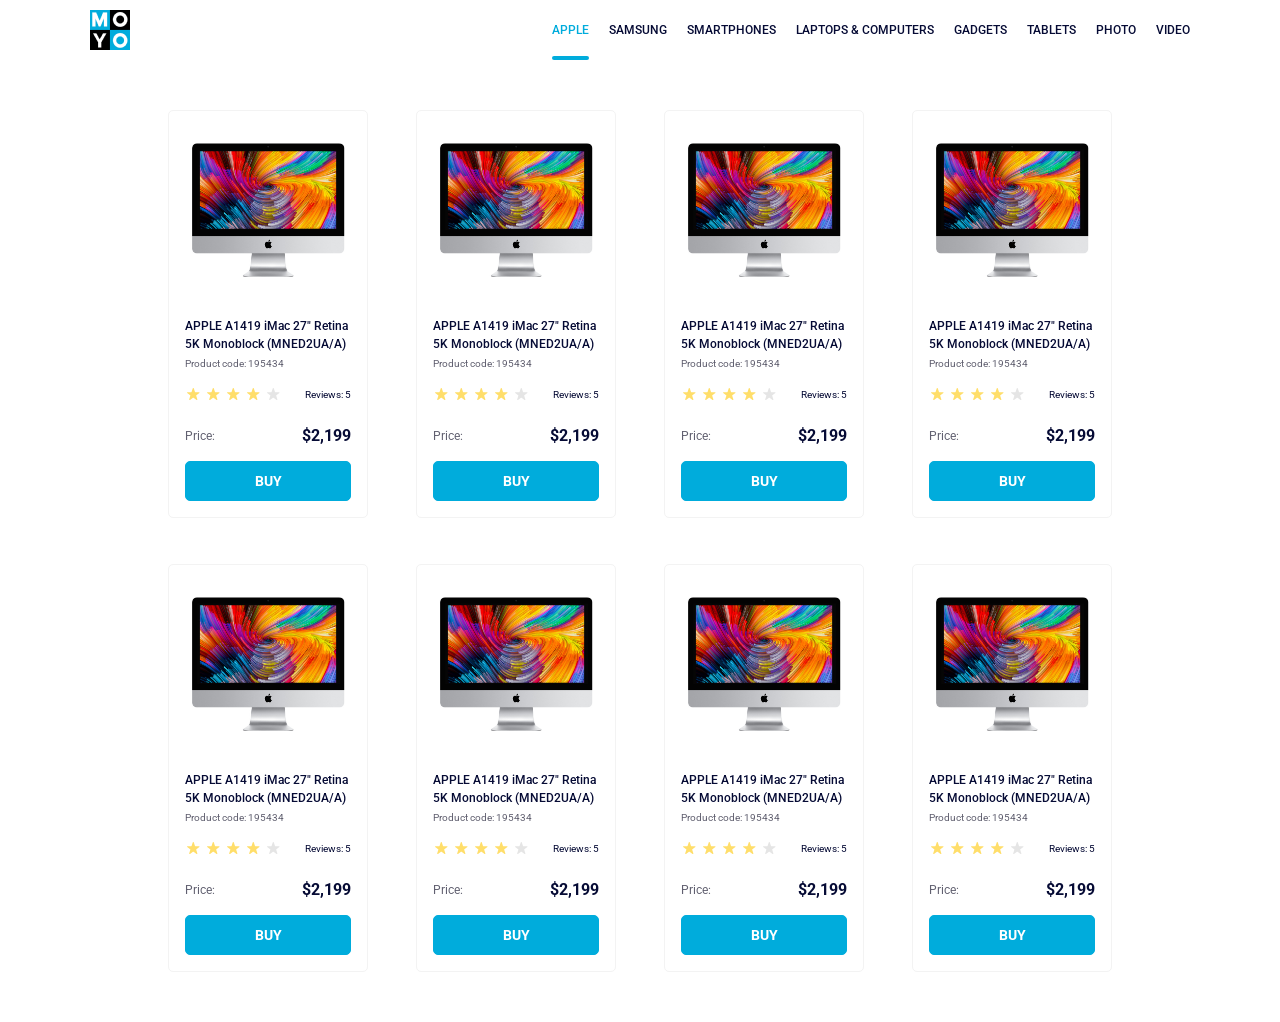
<file: index.html>
<!doctype html><html lang="en"><head><meta charset="utf-8"><meta name="viewport" content="width=device-width, initial-scale=1.0"><title>Catalog</title><link rel="preconnect" href="https://fonts.gstatic.com"><link href="https://fonts.googleapis.com/css2?family=Roboto:wght@400;500;700&display=swap" rel="stylesheet"><link rel="stylesheet" href="index.bfb10838.css"></head><body> <header class="header"> <a href="#"> <img class="header__logo" src="logo.eddae0ff.png" alt="MOYO-logo"> </a> <nav class="nav"> <ul class="nav__list"> <li class="nav__item"> <a class="is-active nav__link" href="#"> apple </a> </li> <li class="nav__item"> <a class="nav__link" href="#"> samsung </a> </li> <li class="nav__item"> <a class="nav__link" href="#"> smartphones </a> </li> <li class="nav__item"> <a class="nav__link" href="#" data-qa="nav-hover"> laptops &amp; computers </a> </li> <li class="nav__item"> <a class="nav__link" href="#"> gadgets </a> </li> <li class="nav__item"> <a class="nav__link" href="#"> tablets </a> </li> <li class="nav__item"> <a class="nav__link" href="#"> photo </a> </li> <li class="nav__item"> <a class="nav__link" href="#"> video </a> </li> </ul> </nav> </header> <main class="catalog">  <div class="card" data-qa="card"> <div class="card__image"></div> <div class="card__title"> APPLE A1419 iMac 27" Retina 5K Monoblock (MNED2UA/A) </div> <div class="card__code">Product code: 195434</div> <div class="card__rating"> <div class="stars stars--4"> <span class="stars__item"></span> <span class="stars__item"></span> <span class="stars__item"></span> <span class="stars__item"></span> <span class="stars__item"></span> </div> <div> <p class="card__reviews">Reviews: 5</p> </div> </div> <div class="card__price"> <span class="card__price-label">Price:</span> <span class="card__price-value">$2,199</span> </div> <a href="#" class="card__button" data-qa="card-hover"> buy </a> </div>  <div class="card"> <div class="card__image"></div> <div class="card__title"> APPLE A1419 iMac 27" Retina 5K Monoblock (MNED2UA/A) </div> <div class="card__code">Product code: 195434</div> <div class="card__rating"> <div class="stars stars--4"> <span class="stars__item"></span> <span class="stars__item"></span> <span class="stars__item"></span> <span class="stars__item"></span> <span class="stars__item"></span> </div> <div> <p class="card__reviews">Reviews: 5</p> </div> </div> <div class="card__price"> <span class="card__price-label">Price:</span> <span class="card__price-value">$2,199</span> </div> <a href="#" class="card__button"> buy </a> </div>  <div class="card"> <div class="card__image"></div> <div class="card__title"> APPLE A1419 iMac 27" Retina 5K Monoblock (MNED2UA/A) </div> <div class="card__code">Product code: 195434</div> <div class="card__rating"> <div class="stars stars--4"> <span class="stars__item"></span> <span class="stars__item"></span> <span class="stars__item"></span> <span class="stars__item"></span> <span class="stars__item"></span> </div> <div> <p class="card__reviews">Reviews: 5</p> </div> </div> <div class="card__price"> <span class="card__price-label">Price:</span> <span class="card__price-value">$2,199</span> </div> <a href="#" class="card__button"> buy </a> </div>  <div class="card"> <div class="card__image"></div> <div class="card__title"> APPLE A1419 iMac 27" Retina 5K Monoblock (MNED2UA/A) </div> <div class="card__code">Product code: 195434</div> <div class="card__rating"> <div class="stars stars--4"> <span class="stars__item"></span> <span class="stars__item"></span> <span class="stars__item"></span> <span class="stars__item"></span> <span class="stars__item"></span> </div> <div> <p class="card__reviews">Reviews: 5</p> </div> </div> <div class="card__price"> <span class="card__price-label">Price:</span> <span class="card__price-value">$2,199</span> </div> <a href="#" class="card__button"> buy </a> </div>  <div class="card"> <div class="card__image"></div> <div class="card__title"> APPLE A1419 iMac 27" Retina 5K Monoblock (MNED2UA/A) </div> <div class="card__code">Product code: 195434</div> <div class="card__rating"> <div class="stars stars--4"> <span class="stars__item"></span> <span class="stars__item"></span> <span class="stars__item"></span> <span class="stars__item"></span> <span class="stars__item"></span> </div> <div> <p class="card__reviews">Reviews: 5</p> </div> </div> <div class="card__price"> <span class="card__price-label">Price:</span> <span class="card__price-value">$2,199</span> </div> <a href="#" class="card__button"> buy </a> </div>  <div class="card"> <div class="card__image"></div> <div class="card__title"> APPLE A1419 iMac 27" Retina 5K Monoblock (MNED2UA/A) </div> <div class="card__code">Product code: 195434</div> <div class="card__rating"> <div class="stars stars--4"> <span class="stars__item"></span> <span class="stars__item"></span> <span class="stars__item"></span> <span class="stars__item"></span> <span class="stars__item"></span> </div> <div> <p class="card__reviews">Reviews: 5</p> </div> </div> <div class="card__price"> <span class="card__price-label">Price:</span> <span class="card__price-value">$2,199</span> </div> <a href="#" class="card__button"> buy </a> </div>  <div class="card"> <div class="card__image"></div> <div class="card__title"> APPLE A1419 iMac 27" Retina 5K Monoblock (MNED2UA/A) </div> <div class="card__code">Product code: 195434</div> <div class="card__rating"> <div class="stars stars--4"> <span class="stars__item"></span> <span class="stars__item"></span> <span class="stars__item"></span> <span class="stars__item"></span> <span class="stars__item"></span> </div> <div> <p class="card__reviews">Reviews: 5</p> </div> </div> <div class="card__price"> <span class="card__price-label">Price:</span> <span class="card__price-value">$2,199</span> </div> <a href="#" class="card__button"> buy </a> </div>  <div class="card"> <div class="card__image"></div> <div class="card__title"> APPLE A1419 iMac 27" Retina 5K Monoblock (MNED2UA/A) </div> <div class="card__code">Product code: 195434</div> <div class="card__rating"> <div class="stars stars--4"> <span class="stars__item"></span> <span class="stars__item"></span> <span class="stars__item"></span> <span class="stars__item"></span> <span class="stars__item"></span> </div> <div> <p class="card__reviews">Reviews: 5</p> </div> </div> <div class="card__price"> <span class="card__price-label">Price:</span> <span class="card__price-value">$2,199</span> </div> <a href="#" class="card__button"> buy </a> </div> </main> </body></html>
</file>
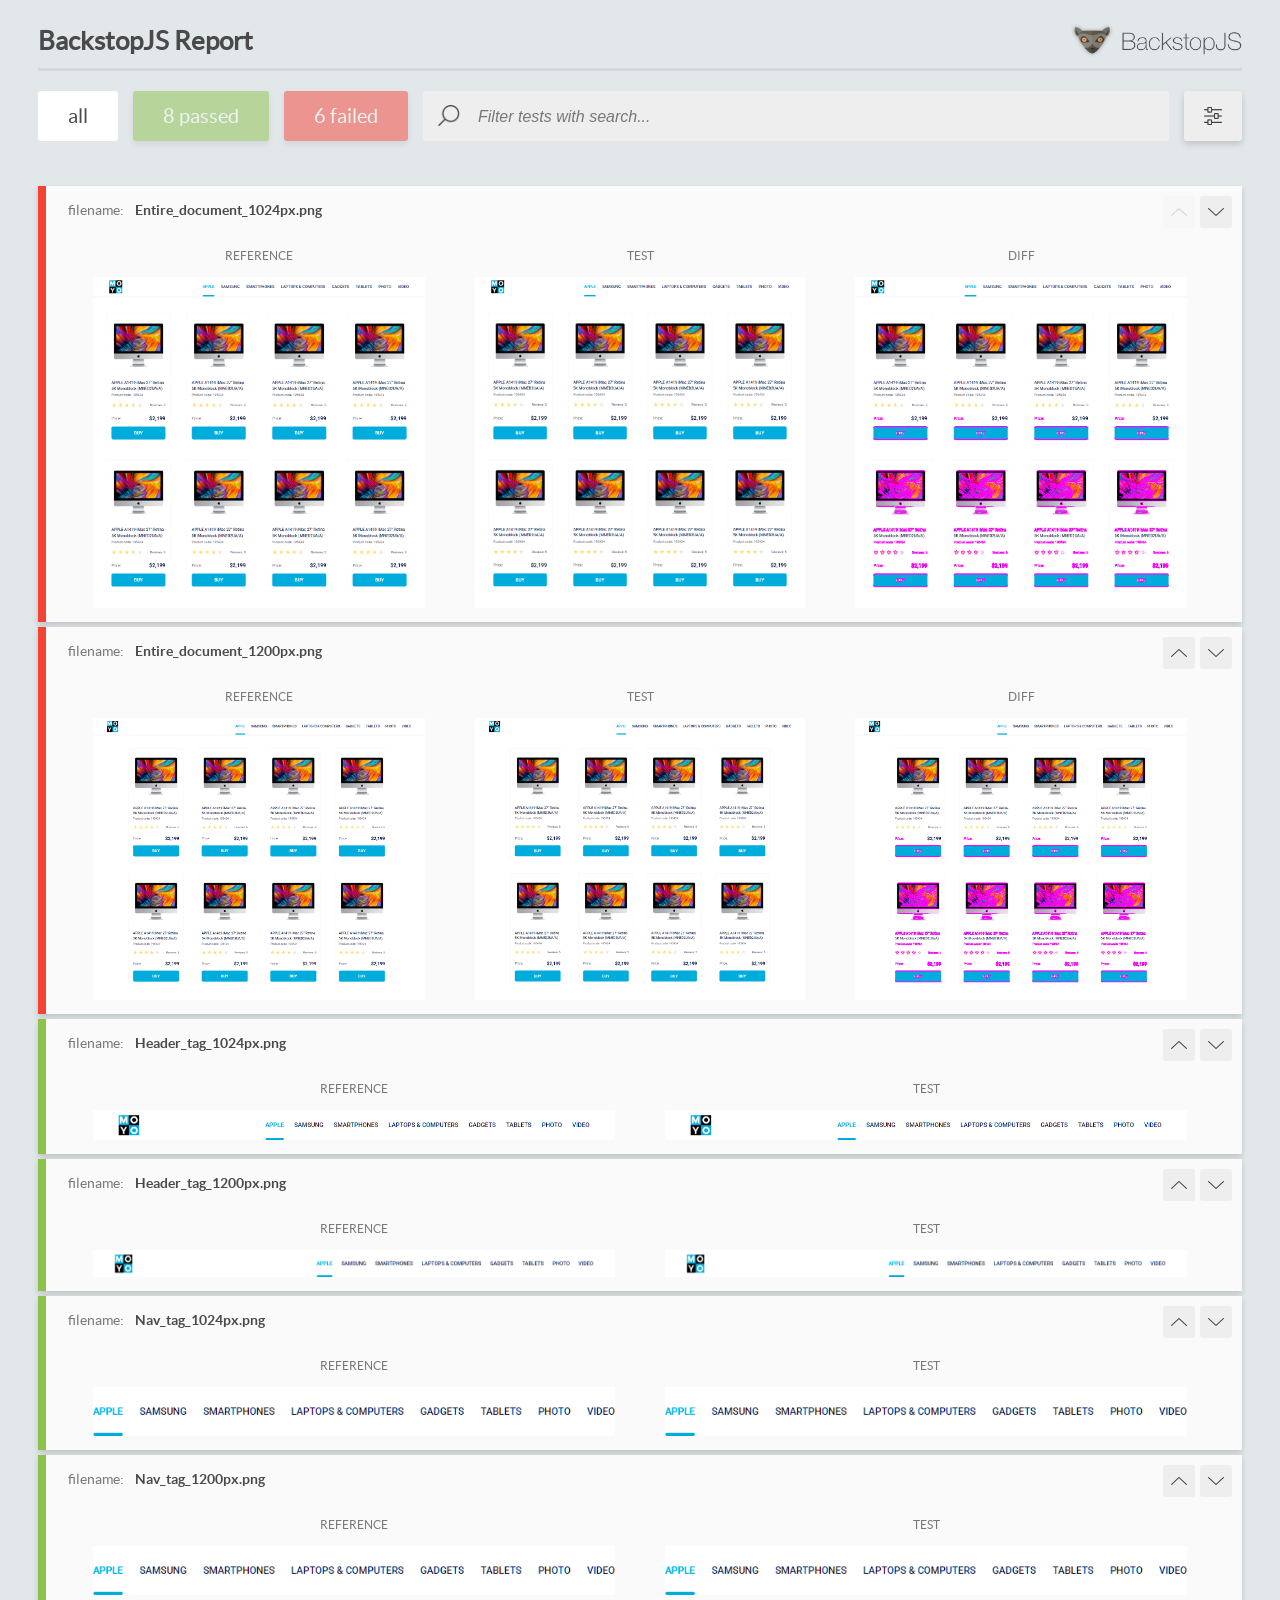
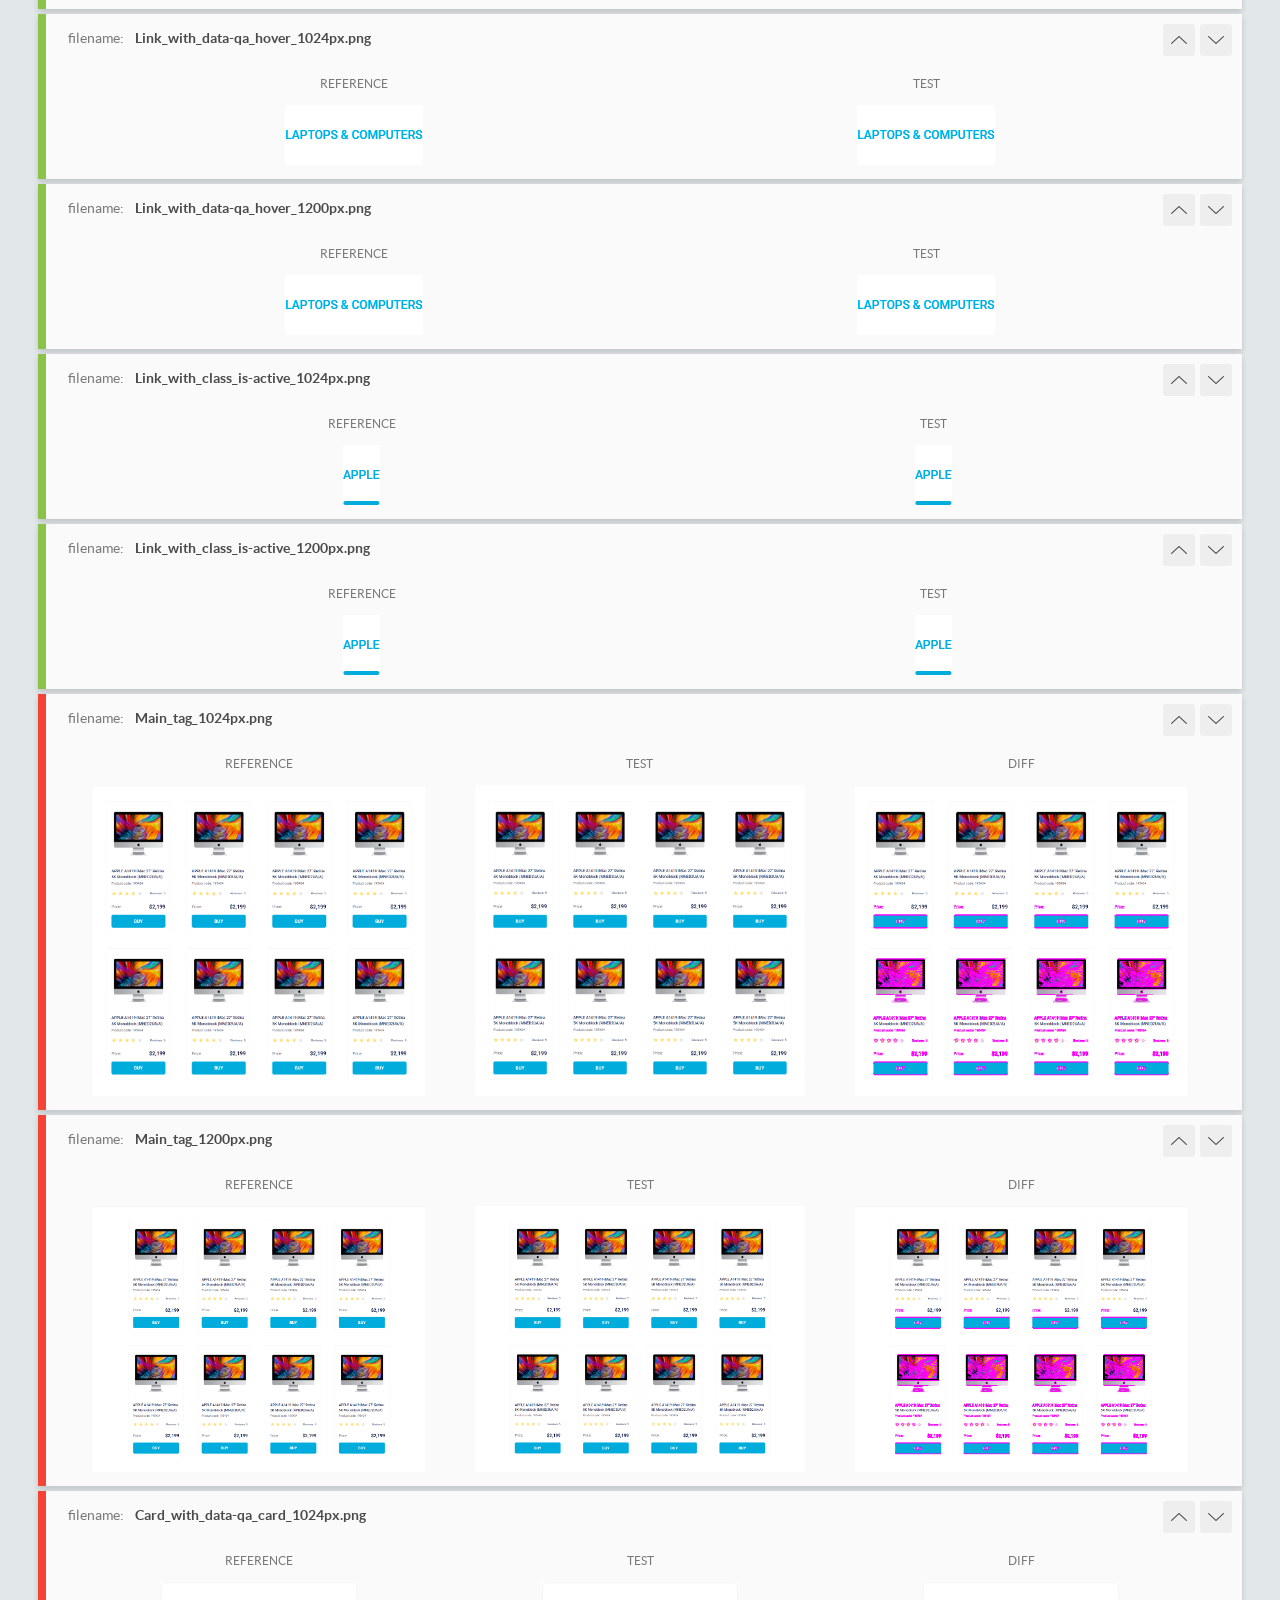
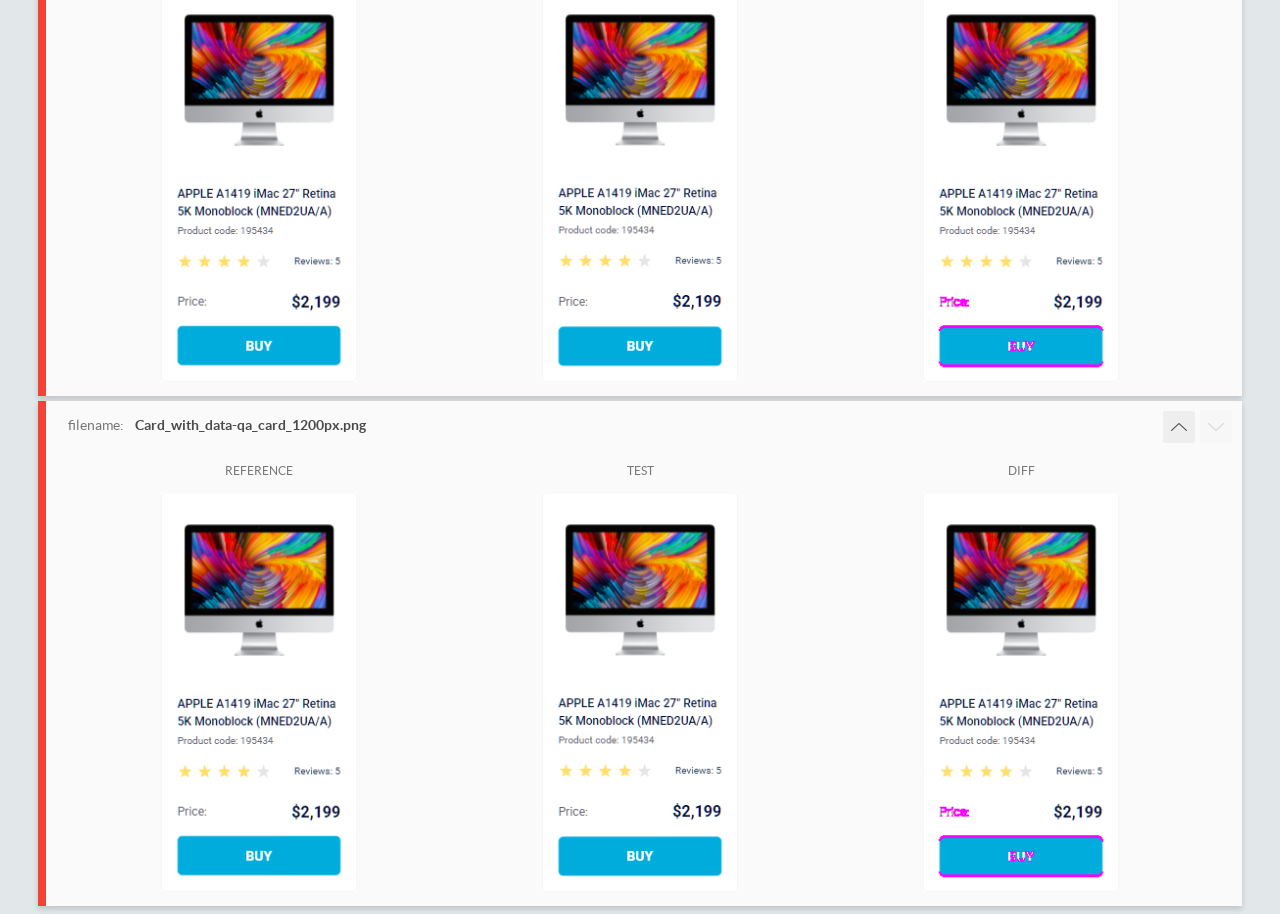
<file: report/html_report/index.html>
<!DOCTYPE html>
<html>
  <head>
    <meta charset="utf-8">
    <!-- Disable Cache -->
    <meta http-equiv="Cache-Control" content="no-cache, no-store, must-revalidate">
    <meta http-equiv="Pragma" content="no-cache">
    <meta http-equiv="Expires" content="0">

    <title>BackstopJS Report</title>

    <style>
      @font-face {
          font-family: 'latoregular';
          src: url('./assets/fonts/lato-regular-webfont.woff2') format('woff2'),
              url('./assets/fonts/lato-regular-webfont.woff') format('woff');
          font-weight: 400;
          font-style: normal;
      }
      @font-face {
          font-family: 'latobold';
          src: url('./assets/fonts/lato-bold-webfont.woff2') format('woff2'),
              url('./assets/fonts/lato-bold-webfont.woff') format('woff');
          font-weight: 700;
          font-style: normal;
      }

      .ReactModal__Body--open {
          overflow: hidden;
      }
      .ReactModal__Body--open .header {
        display: none;
      }

    </style>
  </head>
  <body style="background-color: #E2E7EA">
    <div id="root">

    </div>
    <script>
      function report (report) { // eslint-disable-line no-unused-vars
        window.tests = report;
      }
    </script>
    <script src="config.js"></script>
    <script src="index_bundle.js"></script>
  </body>
</html>
</file>
<file: index.bfb10838.css>
html{box-sizing:border-box}*,:before,:after{box-sizing:inherit}body{color:#060b35;margin:0;font-family:Roboto,sans-serif;font-size:12px;font-style:normal;font-weight:500}.catalog{grid-template-columns:repeat(1,200px);justify-content:center;gap:46px 48px;padding:50px 40px;display:grid}@media (width>=488px){.catalog{grid-template-columns:repeat(2,200px)}}@media (width>=768px){.catalog{grid-template-columns:repeat(3,200px)}}@media (width>=1024px){.catalog{grid-template-columns:repeat(4,200px)}}.header{box-sizing:border-box;justify-content:flex-start;align-items:center;width:100%;max-width:1200px;margin:0 auto;padding-left:50px;padding-right:50px;display:flex}.header__logo{max-height:40px;display:block}.nav{justify-content:flex-end;margin-left:auto;display:flex}.nav__link{text-transform:uppercase;color:inherit;white-space:nowrap;outline:none;justify-content:center;align-items:center;height:60px;text-decoration:none;transition:color .3s;display:inline-flex;position:relative}.nav__list{text-transform:uppercase;box-sizing:border-box;flex:auto;justify-content:flex-end;align-items:center;margin:0;padding:0;list-style:none;display:flex}.nav__link:hover,.nav .is-active{color:#00acdc}.nav__item+.nav__item{margin-left:20px}.nav__link.is-active:after{content:"";background-color:#00acdc;border-radius:2px;width:100%;height:4px;display:block;position:absolute;bottom:0;left:0;right:0}.card{border:1px solid #f3f3f3;border-radius:5px;flex-direction:column;width:200px;padding:32px 16px 16px;transition:transform .3s;display:flex}.card:hover{transform:scale(1.2)}.card__image{background-image:url(imac.202c52ff.jpeg);background-position:50%;background-repeat:no-repeat;background-size:160px 134px;width:100%;height:134px;margin:0 auto;display:block}.card__title{color:#060b35;margin:40px 0 5px;font-size:12px;font-weight:500;line-height:18px;transition:color .3s}.card:hover .card__title{color:#34568b}.card__code{color:#616070;margin-bottom:17px;font-size:10px;font-weight:400}.card__rating{justify-content:space-between;align-items:center;max-height:16px;margin-bottom:24px;display:flex}.card__reviews{color:#060b35;align-items:center;margin:0;font-size:10px;font-weight:400;display:flex}.card__price{justify-content:space-between;align-items:center;margin-bottom:16px;display:flex}.card__price-label{color:#616070;margin:0;font-size:12px;font-weight:400}.card__price-value{color:#060b35;margin:0;font-size:16px;font-weight:700}.card__button{box-shadow:none;color:#fff;text-transform:uppercase;background-color:#00acdc;border:1px solid #00acdc;border-radius:5px;justify-content:center;align-items:center;width:100%;height:40px;font-size:14px;font-weight:700;text-decoration:none;transition:background-color .3s,color .3s,border-color .3s;display:flex}.card__button:hover{cursor:pointer;color:#00acdc;background-color:#fff}.stars{align-items:center;display:flex}.stars__item{background-image:url(star.822d561e.svg);background-position:50%;background-repeat:no-repeat;width:16px;height:16px}.stars__item:not(:last-child){margin-right:4px}.stars--1 .stars__item:nth-child(-n+1),.stars--2 .stars__item:nth-child(-n+2),.stars--3 .stars__item:nth-child(-n+3),.stars--4 .stars__item:nth-child(-n+4),.stars--5 .stars__item:nth-child(-n+5){background-image:url(star-active.edda4c43.svg)}
/*# sourceMappingURL=index.bfb10838.css.map */
</file>
